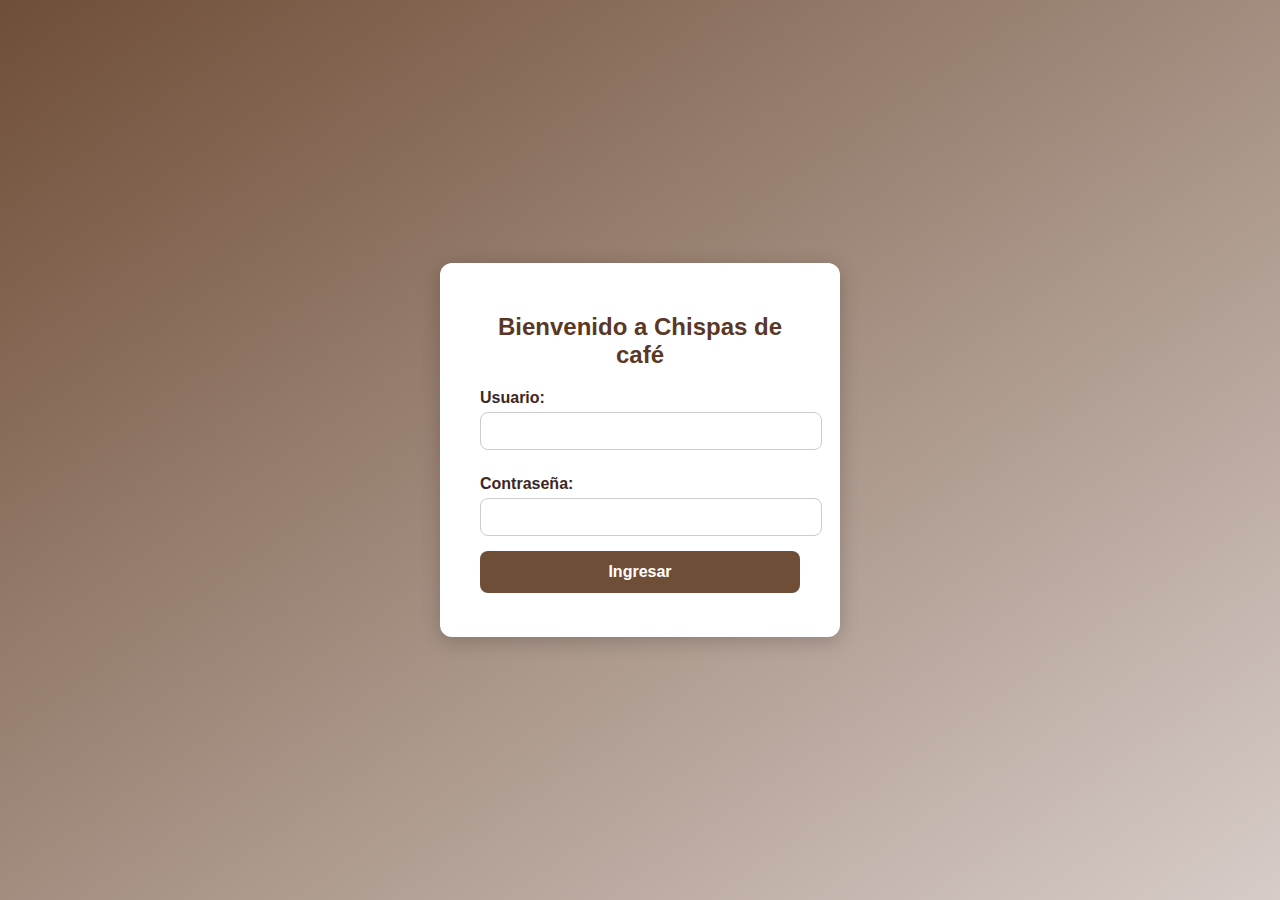
<file: login.html>
<!DOCTYPE html>
<html lang="es">
<head>
  <meta charset="UTF-8">
  <title>Chispas de café - Login</title>
<link rel="stylesheet" href="css/login.css">

</head>
<body>
  <section class="login-container">
    <h2>Bienvenido a Chispas de café</h2>
    <form id="loginForm">
      <label for="username">Usuario:</label>
      <input type="text" id="username" required>
      
      <label for="password">Contraseña:</label>
      <input type="password" id="password" required>
      
      <button type="submit">Ingresar</button>
      <p id="error-message" class="error"></p>
    </form>
  </section>
  <script src="js/login.js"></script>
</body>

</html>
</file>
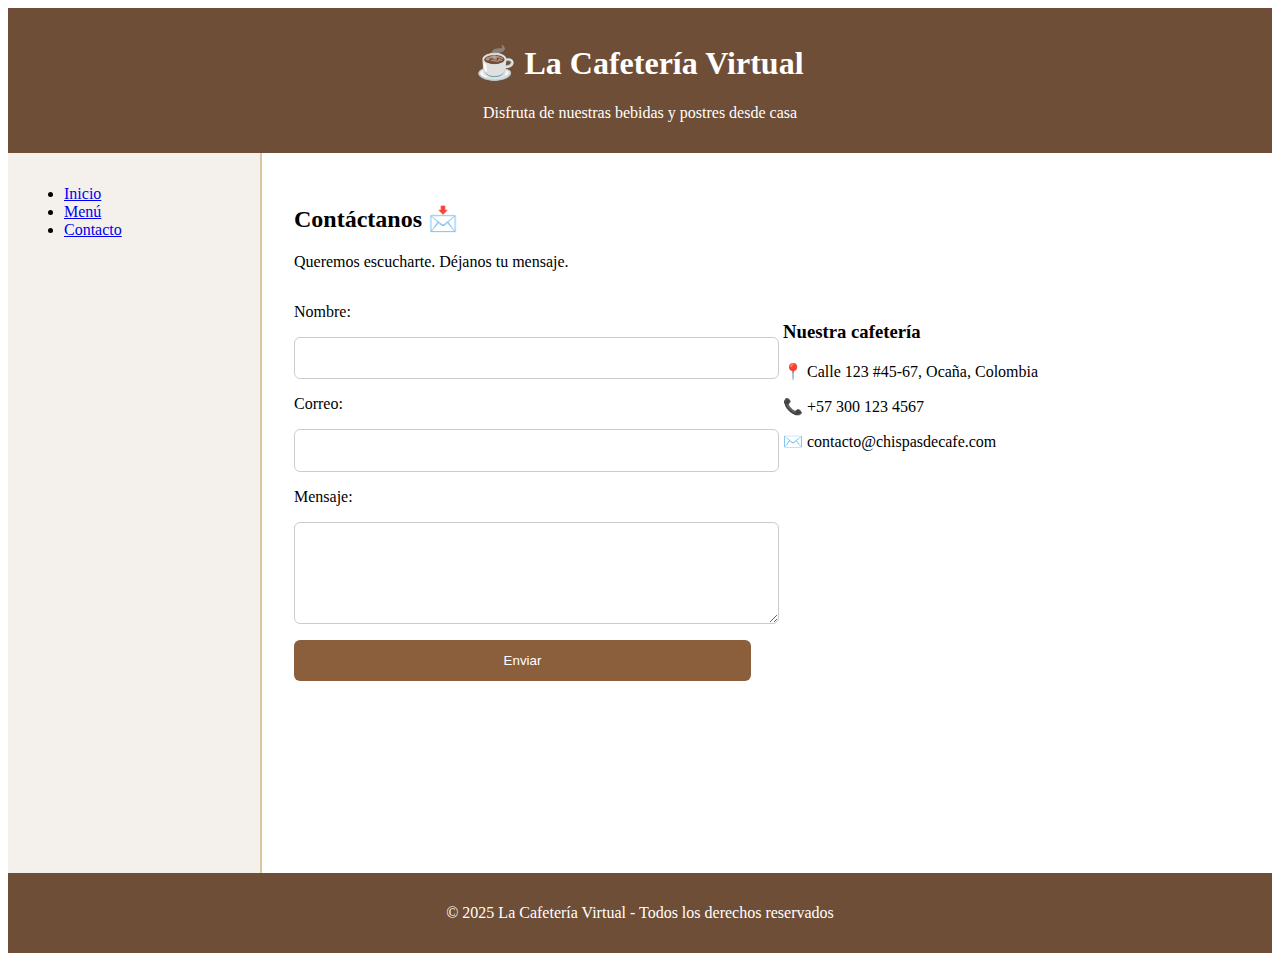
<file: Chispas de café/contacto.html>
<!DOCTYPE html>
<html lang="es">
<head>
  <meta charset="UTF-8">
  <meta name="viewport" content="width=device-width, initial-scale=1.0">
  <title>Contacto | Chispas de Café</title>
  <link rel="stylesheet" href="css/contacto.css">
  
</head>
<body>
 
  <div id="header"></div>


  <div class="layout">
 
    <aside id="sidebar"></aside>

 
    <main class="contacto-container">
      <h2>Contáctanos 📩</h2>
      <p>Queremos escucharte. Déjanos tu mensaje.</p>

      <div class="contacto-grid">
       
        <form class="contacto-form" id="contactForm">
          <label for="nombre">Nombre:</label>
          <input type="text" id="nombre" name="nombre" required>

          <label for="email">Correo:</label>
          <input type="email" id="email" name="email" required>

          <label for="mensaje">Mensaje:</label>
          <textarea id="mensaje" name="mensaje" rows="5" required></textarea>

          <button type="submit" class="btn-enviar">Enviar</button>
        </form>

        <div class="contacto-info">
          <h3>Nuestra cafetería</h3>
          <p>📍 Calle 123 #45-67, Ocaña, Colombia</p>
          <p>📞 +57 300 123 4567</p>
          <p>✉️ contacto@chispasdecafe.com</p>
        </div>
      </div>
    </main>
  </div>

  
  <div id="footer"></div>

  <script>
   
    fetch("components/header.html")
      .then(res => res.text())
      .then(data => document.getElementById("header").innerHTML = data);

   
    fetch("components/sidebar.html")
      .then(res => res.text())
      .then(data => document.getElementById("sidebar").innerHTML = data);

    fetch("components/footer.html")
      .then(res => res.text())
      .then(data => document.getElementById("footer").innerHTML = data);

    
    document.getElementById("contactForm").addEventListener("submit", function(e) {
      e.preventDefault();
      alert("¡Gracias por tu mensaje! Pronto nos pondremos en contacto contigo.");
      this.reset();
    });
  </script>
</body>
</html>
</file>
<file: css/login.css>
body {
  margin: 0;
  padding: 0;
  font-family: 'Segoe UI', sans-serif;
  background: linear-gradient(to bottom right, #6f4e37, #d7ccc8);
  height: 100vh;
  display: flex;
  align-items: center;
  justify-content: center;
}


.login-container {
  background: #fff;
  padding: 30px 40px;
  border-radius: 12px;
  box-shadow: 0 4px 20px rgba(0,0,0,0.2);
  width: 320px;
  text-align: center;
}


.login-container h2 {
  margin-bottom: 20px;
  color: #5a3825;
}


.login-container label {
  display: block;
  text-align: left;
  margin: 10px 0 5px;
  font-weight: bold;
  color: #3e2723;
}


.login-container input {
  width: 100%;
  padding: 10px;
  margin-bottom: 15px;
  border: 1px solid #ccc;
  border-radius: 8px;
  font-size: 14px;
}


.login-container button {
  width: 100%;
  padding: 12px;
  background: #6f4e37;
  color: white;
  border: none;
  border-radius: 8px;
  font-size: 16px;
  font-weight: bold;
  cursor: pointer;
  transition: 0.3s;
}

.login-container button:hover {
  background: #5a3825;
}


.error {
  color: red;
  font-size: 14px;
  margin-top: 10px;
}
</file>
<file: Chispas de café/css/contacto.css>
.layout {
  display: flex;
  min-height: 80vh;
}

/* Sidebar */
#sidebar {
  width: 220px;
  background-color: #f4f1ec;
  padding: 1rem;
  border-right: 2px solid #d9c7a1;
}

/* Contenido */
.contacto-container {
  flex: 1;
  padding: 2rem;
}

.contacto-grid {
  display: flex;
  justify-content: space-between;
  gap: 2rem;
  margin-top: 2rem;
}

.contacto-form,
.contacto-info {
  flex: 1;
}

.contacto-form {
  display: flex;
  flex-direction: column;
  gap: 1rem;
}

.contacto-form input,
.contacto-form textarea {
  width: 100%;
  padding: 0.8rem;
  border: 1px solid #ccc;
  border-radius: 6px;
}

.btn-enviar {
  padding: 0.8rem;
  background-color: #8B5E3C;
  color: #fff;
  border: none;
  border-radius: 6px;
  cursor: pointer;
}

.btn-enviar:hover {
  background-color: #6e472d;
}
header, footer {
  background: #6f4e37;
  color: white;
  text-align: center;
  padding: 15px;
}
</file>
